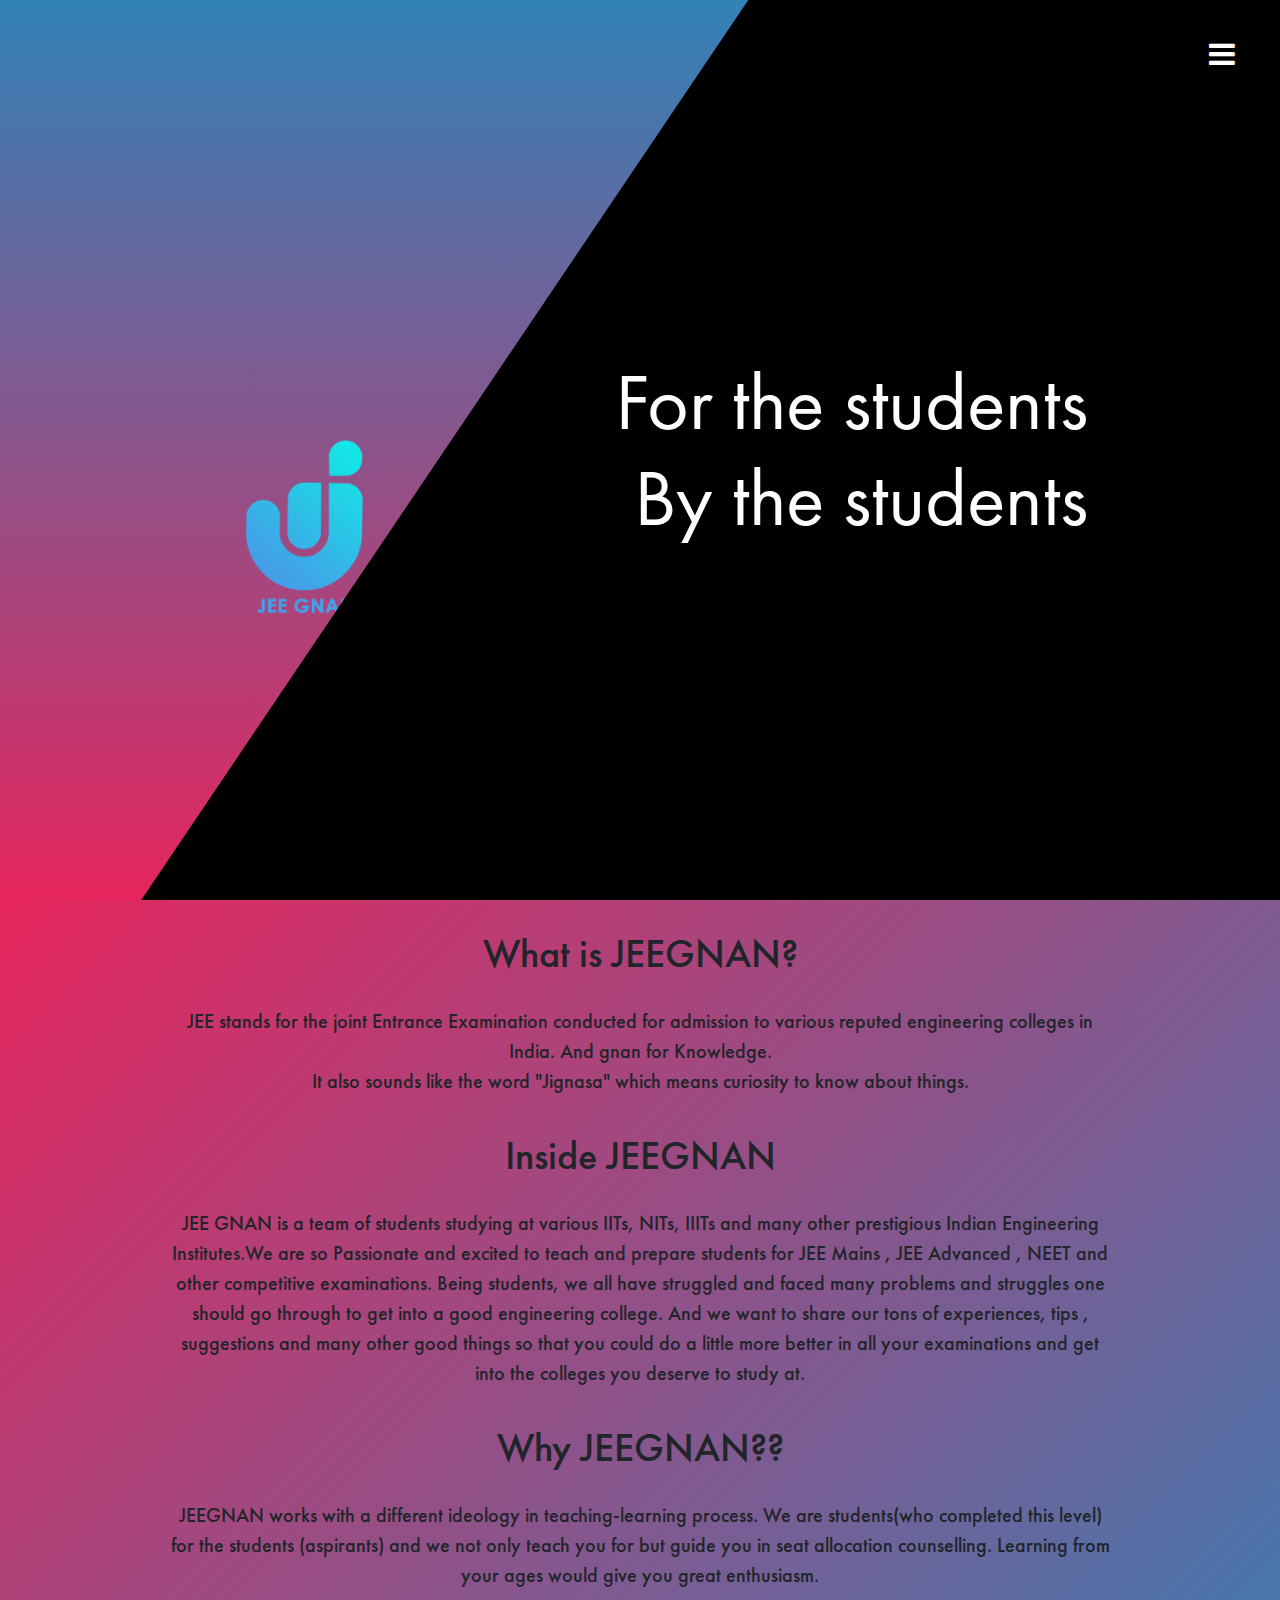
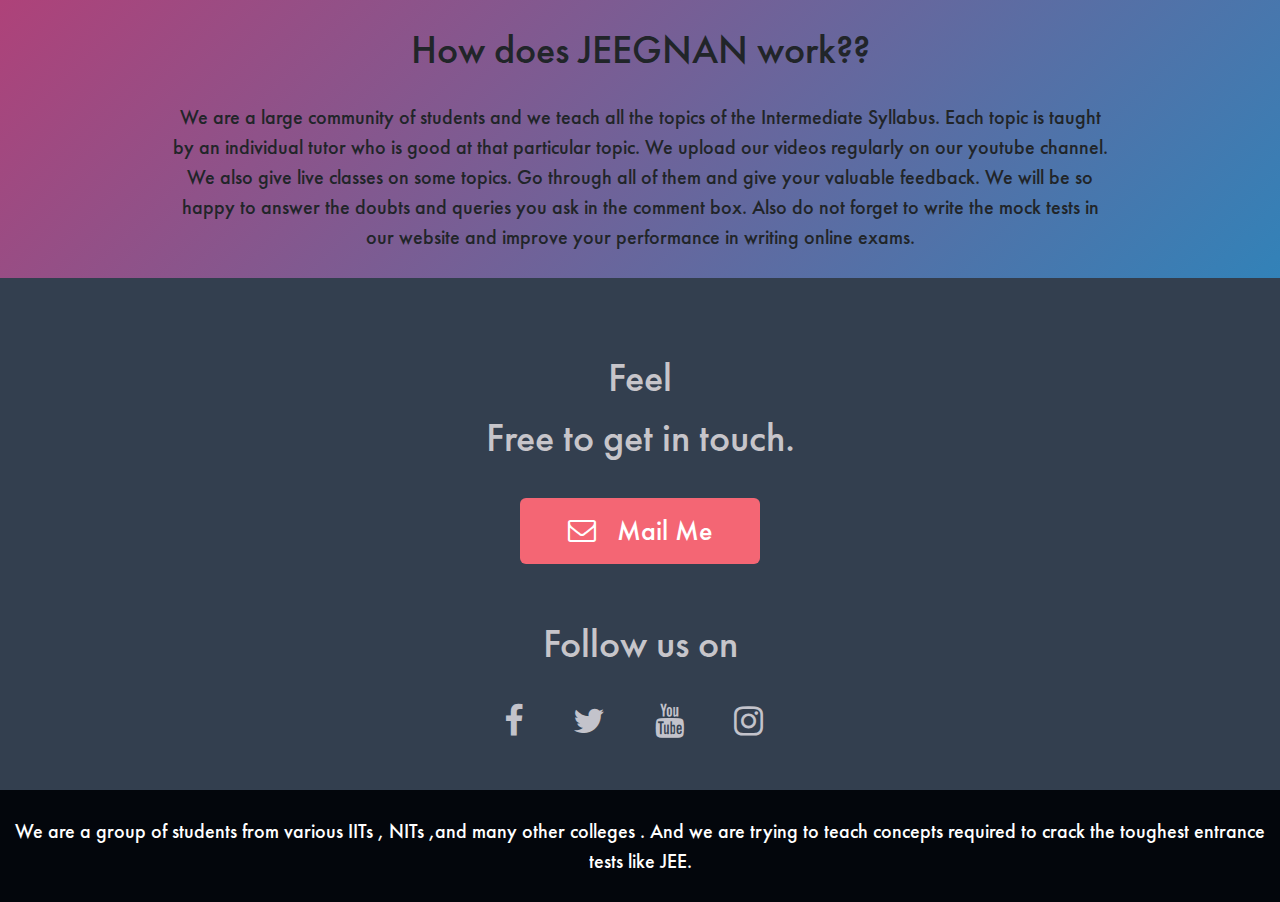
<file: about us.html>
<!DOCTYPE html>
<html>
  <head>
    <title>jee gnan - about us</title>
    <link rel="icon" href="./images/PNG.png" />

    <meta charset="utf-8" />
    <meta
      name="viewport"
      content="width=device-width, initial-scale=1"
      shrink-to-fit="no"
    />
    <meta http-equiv="X-UA-Compatible" content="IE=edge" />

    <!-- p.v.t. -->

    <link
      rel="stylesheet"
      type="text/css"
      href="https://maxcdn.bootstrapcdn.com/font-awesome/4.7.0/css/font-awesome.min.css"
    />
    <link rel="stylesheet" type="text/css" href="css/style.css" />
    <link
      rel="stylesheet"
      type="text/css"
      href="css/custom-responsive-style.css"
    />
    <script type="text/javascript" src="scripts/jquery-3.2.1.min.js"></script>
    <script type="text/javascript" src="scripts/plugin-active.js"></script>
  </head>
  <body>
    <header>
      <div class="mobile-logo">
        <div>
          <a href="index.html"><img src="./images/logo with name (2).png" /></a>
        </div>
      </div>
      <a class="menu-toggle rounded" href="#">
        <i class="fa fa-bars"></i>
      </a>
      <nav id="sidebar-wrapper">
        <ul class="sidebar-nav">
          <li class="sidebar-nav-item">
            <a class="smooth-scroll" href="./index.html"></a>
          </li>
          <li class="sidebar-nav-item">
            <a class="smooth-scroll" href="index.html"></a>
          </li>
          <li class="sidebar-nav-item">
            <a href="#">SignUp/LogIn</a>
          </li>
          <li class="sidebar-nav-item">
            <a href="./index.html">Video</a>
          </li>

          <li class="sidebar-nav-item">
            <a href="index.html">Our Aim</a>
          </li>
          <li class="sidebar-nav-item">
            <a href="index.html">Quiz</a>
          </li>
          <li class="sidebar-nav-item">
            <a href="#">Results</a>
          </li>

          <li class="sidebar-nav-item">
            <a class="smooth-scroll" href="#Contact">Contact Us</a>
          </li>
          <li class="sidebar-nav-item">
            <a href="#">About Us</a>
          </li>
        </ul>
      </nav>
    </header>
    <section id="Banner">
      <div class="logo">
        <img src="images/PNG.png" height="200px" width="200px" />
      </div>
      <div class="blacksection">
        <h1>For the students<br />By the students<br /></h1>
      </div>
    </section>

    <!--Set class BeforeScoll to your target div-->
    <section
      style="
        background: -webkit-linear-gradient(
          135deg,
          #3282b8 0%,
          #e6255d 100%,
          #7db9e8 100%
        );
      "
    >
      <div id="divToShowHide" class="BeforeScroll"></div>

      <div class="toptexts2 BeforeScroll" id="toptexts2">
        <div><h1>What is JEEGNAN?</h1></div>
      </div>
      <div class="toptexts2 BeforeScroll" id="toptexts2">
        <div>
          <p style="font-size: 20px; text-align: center;">
            JEE stands for the joint Entrance Examination conducted for
            admission to various reputed engineering colleges in India. And gnan
            for Knowledge. <br />
            It also sounds like the word "Jignasa" which means curiosity to know
            about things.
          </p>
        </div>
      </div>

      <div class="toptexts2 BeforeScroll" id="toptexts2">
        <div><h1>Inside JEEGNAN</h1></div>
      </div>
      <div class="toptexts2 BeforeScroll" id="toptexts2">
        <div>
          <p style="font-size: 20px; text-align: center;">
            JEE GNAN is a team of students studying at various IITs, NITs, IIITs
            and many other prestigious Indian Engineering Institutes.We are so
            Passionate and excited to teach and prepare students for JEE Mains ,
            JEE Advanced , NEET and other competitive examinations. Being
            students, we all have struggled and faced many problems and
            struggles one should go through to get into a good engineering
            college. And we want to share our tons of experiences, tips ,
            suggestions and many other good things so that you could do a little
            more better in all your examinations and get into the colleges you
            deserve to study at.
          </p>
        </div>
      </div>
      <div class="toptexts2 BeforeScroll" id="toptexts2">
        <div><h1>Why JEEGNAN??</h1></div>
      </div>
      <div class="toptexts2 BeforeScroll" id="toptexts2">
        <div>
          <p style="font-size: 20px; text-align: center;">
            JEEGNAN works with a different ideology in teaching-learning
            process. We are students(who completed this level) for the students
            (aspirants) and we not only teach you for but guide you in seat
            allocation counselling. Learning from your ages would give you great
            enthusiasm.
          </p>
        </div>
      </div>

      <div class="toptexts2 BeforeScroll" id="toptexts2">
        <div><h1>How does JEEGNAN work??</h1></div>
      </div>
      <div class="toptexts2 BeforeScroll" id="toptexts2">
        <div>
          <p style="font-size: 20px; text-align: center;">
            We are a large community of students and we teach all the topics of
            the Intermediate Syllabus. Each topic is taught by an individual
            tutor who is good at that particular topic. We upload our videos
            regularly on our youtube channel. We also give live classes on some
            topics. Go through all of them and give your valuable feedback. We
            will be so happy to answer the doubts and queries you ask in the
            comment box. Also do not forget to write the mock tests in our
            website and improve your performance in writing online exams.
          </p>
        </div>
      </div>
    </section>

    <footer id="Contact">
      <div class="container">
        <p>Feel <br />Free to get in touch.</p>
        <a
          href="mailto: jeegnangroup@gmail.com"
          target="_blank"
          class="email-btn"
          ><span
            ><i class="fa fa-envelope-o" aria-hidden="true"></i> Mail Me</span
          ></a
        >
        <ul class="social-icons">
          <p>Follow us on</p>

          <li>
            <a href="https://www.facebook.com/jee.gnan.1" target="_blank"
              ><i class="fa fa-facebook" aria-hidden="true"></i
            ></a>
          </li>
          <li>
            <a href="https://twitter.com/JEEGNAN" target="_blank"
              ><i class="fa fa-twitter" aria-hidden="true"></i
            ></a>
          </li>
          <li>
            <a
              href="https://www.youtube.com/channel/UCYbLOPQStZotDJ3NRKyCJ8w"
              target="_blank"
              ><i class="fa fa-youtube" aria-hidden="true"></i
            ></a>
          </li>
          <li>
            <a href="https://www.instagram.com/jee_gnan/" target="_blank"
              ><i class="fa fa-instagram" aria-hidden="true"></i
            ></a>
          </li>
        </ul>
      </div>
    </footer>
    <div class="copyright">
      <p>
        We are a group of students from various IITs , NITs ,and many other
        colleges . And we are trying to teach concepts required to crack the
        toughest entrance tests like JEE.
      </p>
    </div>
  </body>
</html>
</file>
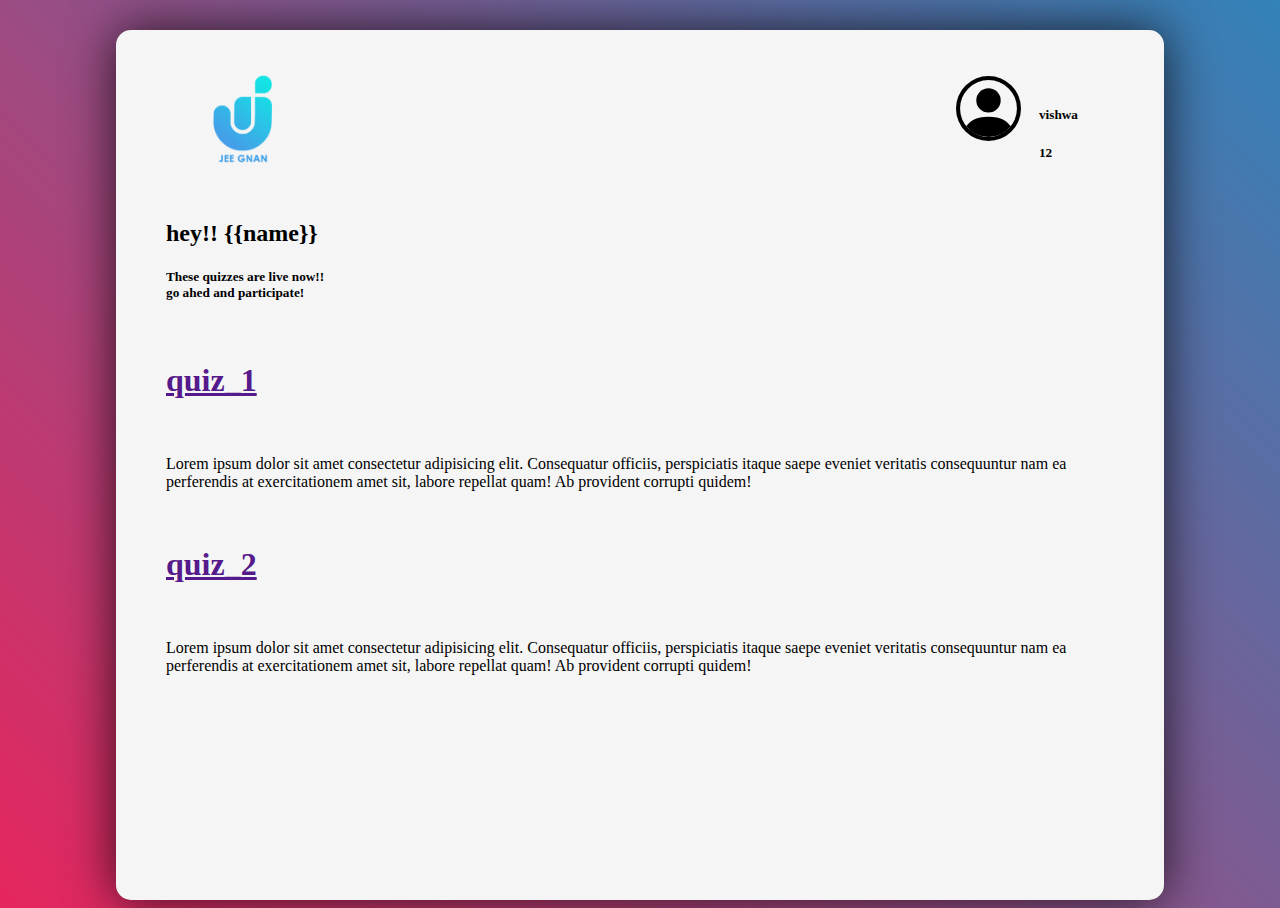
<file: after_login.html>
<html lang="en">
  <head>
    <link
      rel="stylesheet"
      href="https://stackpath.bootstrapcdn.com/bootstrap/4.5.0/css/bootstrap.min.css"
      integrity="sha384-9aIt2nRpC12Uk9gS9baDl411NQApFmC26EwAOH8WgZl5MYYxFfc+NcPb1dKGj7Sk"
      crossorigin="anonymous"
    />
    <meta charset="UTF-8" />
    <meta name="viewport" content="width=device-width, initial-scale=1.0" />
    <title>Log_In</title>
    <link rel="icon" type="image/png" href="PNG.png" />
    <style>
      body {
        background: #3282b8; /* Old browsers */
        background: -moz-linear-gradient(
          top,
          #3282b8 0%,
          #e6255d 100%,
          #7db9e8 100%
        ); /* FF3.6-15 */
        background: -webkit-linear-gradient(
          top,
          #3282b8 0%,
          #e6255d 100%,
          #7db9e8 100%
        ); /* Chrome10-25,Safari5.1-6 */
        background: linear-gradient(
          -135deg,
          #3282b8 0%,
          #e6255d 100%,
          #7db9e8 100%
        );
      }
      @media (min-width: 1000px) {
        #user_page {
          width: 75%;
          margin: auto;

          background-color: whitesmoke;
          height: 90vh;
          border-radius: 15px;
          padding: 50px;
          padding-top: 10px;
          margin-top: 30px;
          box-shadow: 0px 0px 50px 0px rgba(0, 0, 0, 0.75);
        }
        #head {
          display: flex;
          justify-content: space-between;
          margin: 3vh;
        }
        #user_info {
          padding: 1vh;
          display: flex;
          flex-direction: row;
          justify-content: space-around;
        }
        #info {
            padding-top: 1vh; padding-left: 2vh;
        }
        #links {
            display: flex;
            flex-direction: column;

          }
          #links a {
            padding: 1vh;
      }
    }
      @media (max-width: 999px) {
        #user_page {
          width: 90%;
          margin: auto;

          background-color: whitesmoke;
          height: auto;
          border-radius: 15px;
          padding: 20px;
          padding-top: 10px;
          
          margin-top: 30px;
          margin-bottom: 30px;
          box-shadow: 0px 0px 50px 0px rgba(0, 0, 0, 0.75);
        }
        #head {
          display: flex;
          justify-content: space-between;
        }
        #head img {
          width: 10vh;
        }
        #user_info h5 {
          font-size: 15px;
        }
        #user_info {
          padding: 1vh;
          display: flex;
          flex-direction: row;
        }
        #main {
          padding-top: 3vh;
          padding-left: 2.5vh;
          display: flex;
          flex-direction: column;
        }
        #quiz {
          padding-top: 3vh;
        }
        #links {
          display: flex;
          flex-direction: column;
          text-align: center;
        }
        #links a {
          padding: 1vh;
        }
        #info {
            padding-top: 1.5vh; padding-left: 1vh;
        }
      }
    </style>
  </head>
  <body>
    <div id="user_page">
      <div id="head">
        <div>
          <img src="PNG.png" alt="logo" width="100px" />
        </div>
        <div id="user_info">
          <div id="icon">
            <svg
              width="65px"
              height="65px"
              viewBox="0 0 16 16"
              class="bi bi-person-circle"
              fill="currentColor"
              xmlns="http://www.w3.org/2000/svg"
            >
              <path
                d="M13.468 12.37C12.758 11.226 11.195 10 8 10s-4.757 1.225-5.468 2.37A6.987 6.987 0 0 0 8 15a6.987 6.987 0 0 0 5.468-2.63z"
              />
              <path fill-rule="evenodd" d="M8 9a3 3 0 1 0 0-6 3 3 0 0 0 0 6z" />
              <path
                fill-rule="evenodd"
                d="M8 1a7 7 0 1 0 0 14A7 7 0 0 0 8 1zM0 8a8 8 0 1 1 16 0A8 8 0 0 1 0 8z"
              />
            </svg>
          </div>
          <div id="info">
            <h5>vishwa</h5>
            <h5>12</h5>
          </div>
        </div>
      </div>
      <div id="main">
        <div id="greeting"><h2>hey!! {{name}}</h2></div>
        <div id="quiz">
          <h5>These quizzes are live now!!<br> go ahed and participate!</h5>
          <div id="links">
              <div><a href=""><h1>quiz_1</h1></a>
            <p>Lorem ipsum dolor sit amet consectetur adipisicing elit. Consequatur officiis, perspiciatis itaque saepe eveniet veritatis consequuntur nam ea perferendis at exercitationem amet sit, labore repellat quam! Ab provident corrupti quidem!</p></div>
            
            <div id="links">
                <div><a href=""><h1>quiz_2</h1></a>
              <p>Lorem ipsum dolor sit amet consectetur adipisicing elit. Consequatur officiis, perspiciatis itaque saepe eveniet veritatis consequuntur nam ea perferendis at exercitationem amet sit, labore repellat quam! Ab provident corrupti quidem!</p></div>
                        </div>
        </div>
      </div>
    </div>
  </body>
</html>
</file>
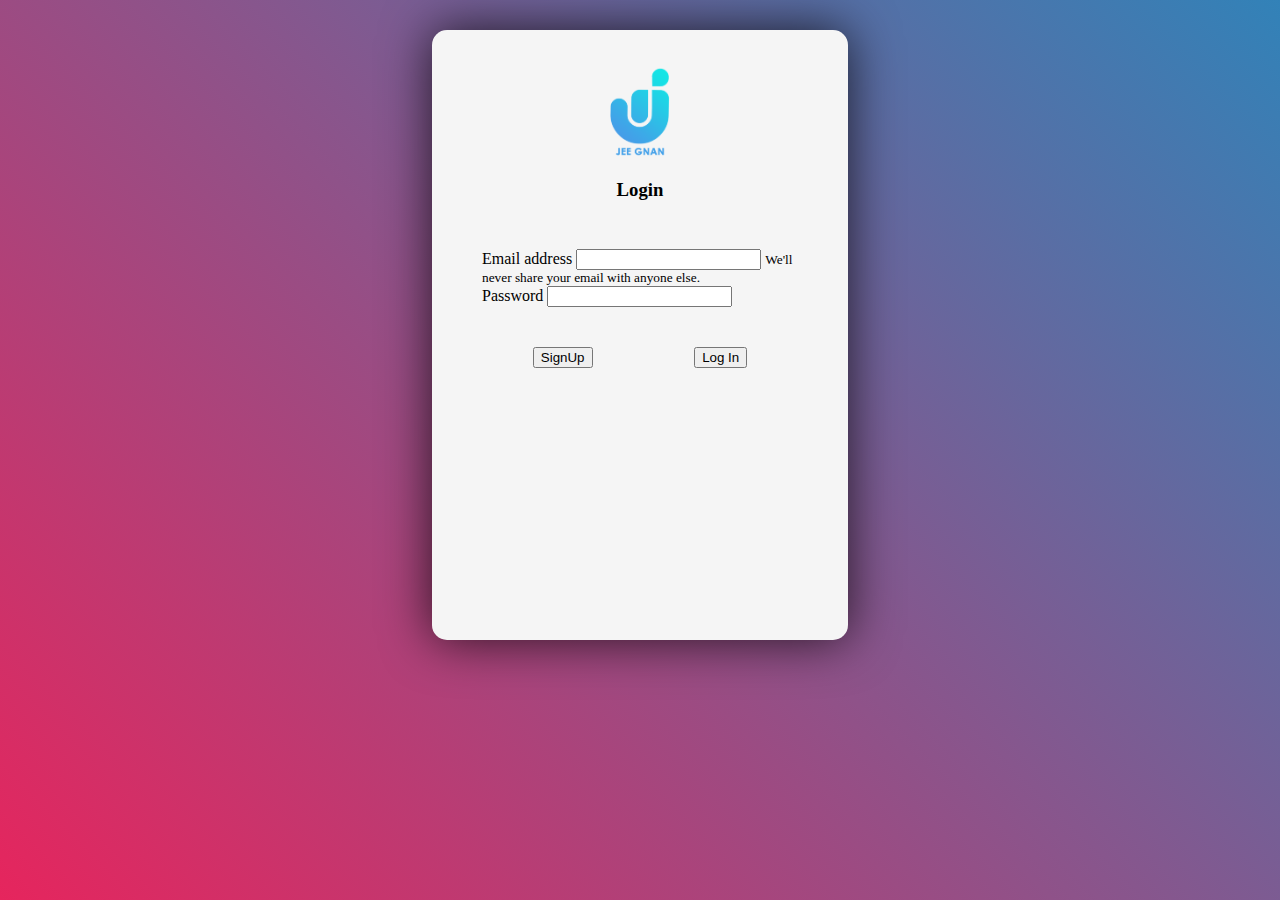
<file: log_in.html>
<html lang="en">
  <head>
    <link
      rel="stylesheet"
      href="https://stackpath.bootstrapcdn.com/bootstrap/4.5.0/css/bootstrap.min.css"
      integrity="sha384-9aIt2nRpC12Uk9gS9baDl411NQApFmC26EwAOH8WgZl5MYYxFfc+NcPb1dKGj7Sk"
      crossorigin="anonymous"
    />
    <meta charset="UTF-8" />
    <meta name="viewport" content="width=device-width, initial-scale=1.0" />
    <title>Log_In</title>
    <link rel="icon" type="image/png" href="PNG.png" />
    <style>
      @media (min-width: 1000px) {
        #login {
          width: 25%;
          margin: auto;

          background-color: whitesmoke;
          height: 550px;
          border-radius: 15px;
          padding: 50px;
          padding-top: 10px;
          margin-top: 30px;
          box-shadow: 0px 0px 50px 0px rgba(0, 0, 0, 0.75);
        }
        #logindiv {
          text-align: center;
          padding: 20px;
          margin-bottom: 10px;
        }
        body {
          background: #3282b8; /* Old browsers */
          background: -moz-linear-gradient(
            top,
            #3282b8 0%,
            #e6255d 100%,
            #7db9e8 100%
          ); /* FF3.6-15 */
          background: -webkit-linear-gradient(
            top,
            #3282b8 0%,
            #e6255d 100%,
            #7db9e8 100%
          ); /* Chrome10-25,Safari5.1-6 */
          background: linear-gradient(
            -135deg,
            #3282b8 0%,
            #e6255d 100%,
            #7db9e8 100%
          ); /* W3C, IE10+, FF16+, Chrome26+, Opera12+, Safari7+ */
        }

        .inputs {
          padding: 5px;
          margin: 50px;
        }
        #button {
          display: flex;
          justify-content: space-around;
          padding: 20px;
          padding-left: 0px;
          padding-right: 0px;
        }
        #error {
          width: 25%;
          margin: auto;
          margin-top: 10px;
          box-shadow: 0px 0px 50px 0px rgba(0, 0, 0, 0.75);
          background-color: whitesmoke;
          border-radius: 5px;
          text-align: center;
          padding: 5px;
        }
      }

      @media (max-width: 999px) {
        #login {
          width: 75%;
          margin: auto;

          background-color: whitesmoke;
          height: 550px;
          border-radius: 15px;
          padding: 50px;
          padding-top: 10px;
          margin-top: 30px;
          box-shadow: 0px 0px 50px 0px rgba(0, 0, 0, 0.75);
        }
        #logindiv {
          text-align: center;
          padding: 20px;
          margin-bottom: 10px;
        }
        body {
          background: #3282b8; /* Old browsers */
          background: -moz-linear-gradient(
            top,
            #3282b8 0%,
            #e6255d 100%,
            #7db9e8 100%
          ); /* FF3.6-15 */
          background: -webkit-linear-gradient(
            top,
            #3282b8 0%,
            #e6255d 100%,
            #7db9e8 100%
          ); /* Chrome10-25,Safari5.1-6 */
          background: linear-gradient(
            -135deg,
            #3282b8 0%,
            #e6255d 100%,
            #7db9e8 100%
          ); /* W3C, IE10+, FF16+, Chrome26+, Opera12+, Safari7+ */
        }

        .inputs {
          padding: 5px;
          margin: 50px;
        }
        #button {
          display: flex;
          justify-content: space-around;
          padding: 20px;
          padding-left: 0px;
          padding-right: 0px;
        }
        #error {
          width: 75%;
          margin: auto;
          margin-top: 10px;
          box-shadow: 0px 0px 50px 0px rgba(0, 0, 0, 0.75);
          background-color: whitesmoke;
          border-radius: 5px;
          text-align: center;
          padding: 5px;
        }
      }
    </style>
  </head>
  <body>
    <div id="login">
      <div id="logindiv">
        <a href="./..">  <img src="PNG.png" alt="logo" width="100px" /></a>
        <h3 style="text-align: center;">Login</h3>
      </div>

      <form>
        <div class="form-group">
          <label class="tags">Email address</label>
          <input
            type="email"
            class="form-control"
            id="InputEmail"
            aria-describedby="emailHelp"
          />
          <small class="tags" id="emailHelp" class="form-text text-muted"
            >We'll never share your email with anyone else.</small
          >
        </div>
        <div class="form-group">
          <label
            class="tags"
            style="text-align: left;"
            for="exampleInputPassword1"
            >Password</label
          >
          <input type="password" class="form-control" id="InputPassword1" />
        </div>
        <div id="button">
          <button style="margin-top: 20px;" href="#" class="btn btn-primary">
            SignUp
          </button>
          <button
            style="margin-top: 20px;"
            type="submit"
            class="btn btn-primary"
          >
            Log In
          </button>
        </div>
      </form>
    </div>
  </body>
</html>
</file>
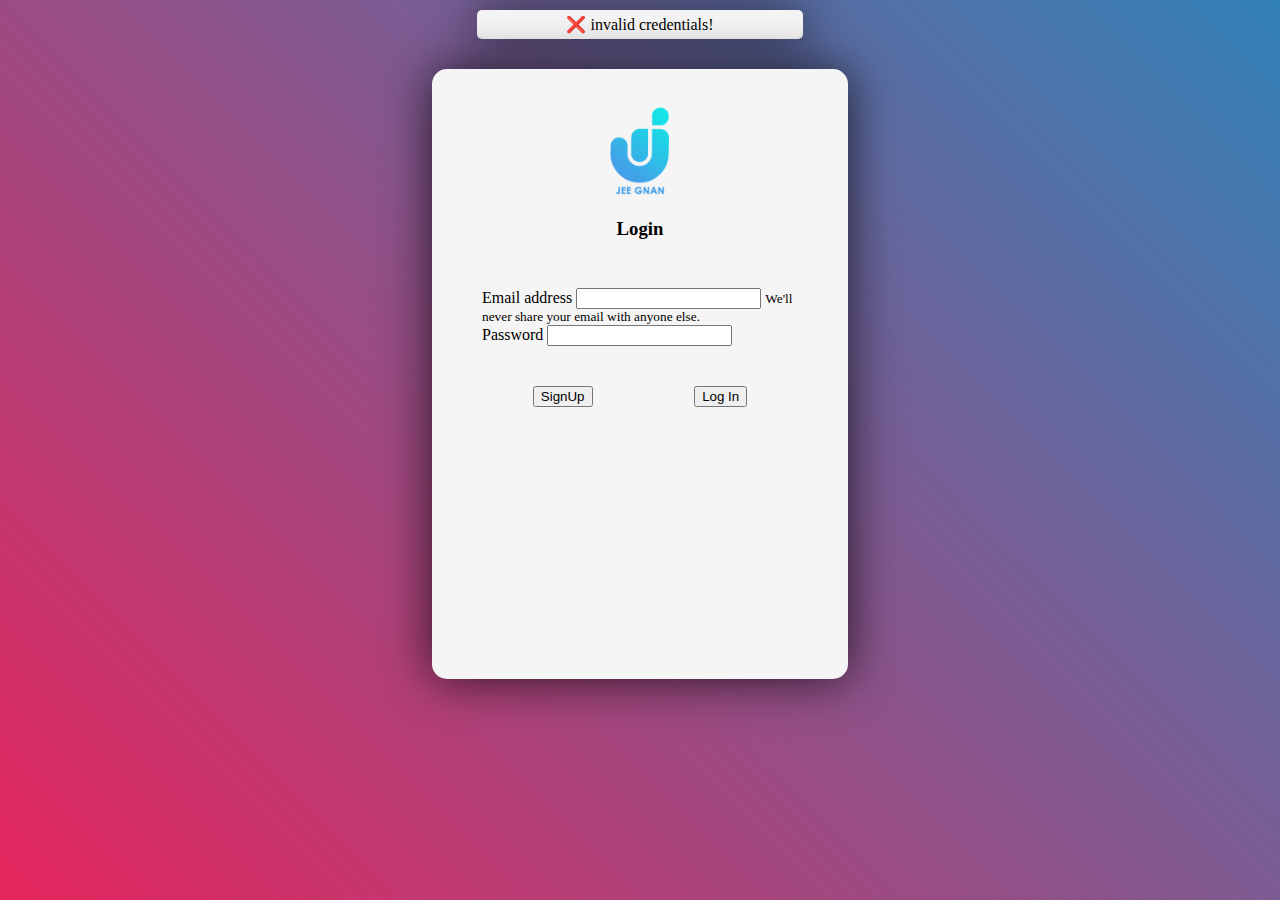
<file: log_in_error.html>
<html lang="en">
<head>
    <link rel="stylesheet" href="https://stackpath.bootstrapcdn.com/bootstrap/4.5.0/css/bootstrap.min.css" integrity="sha384-9aIt2nRpC12Uk9gS9baDl411NQApFmC26EwAOH8WgZl5MYYxFfc+NcPb1dKGj7Sk" crossorigin="anonymous">
    <meta charset="UTF-8">
    <meta name="viewport" content="width=device-width, initial-scale=1.0">
    <title>Log_In</title>
    <link rel="icon" type="image/png" href="PNG.png"/>
    <style>
      @media (min-width:1000px){
    #login {
        width: 25%;
        margin: auto;
        
        
        background-color:whitesmoke;
        height: 550px;
        border-radius: 15px;
        padding: 50px;
        padding-top: 10px;
        margin-top: 30px;
        box-shadow: 0px 0px 50px 0px rgba(0,0,0,0.75);
    
    }
    #logindiv{
        text-align: center;
        padding: 20px;
        margin-bottom: 10px;
    }
    body {
    
        background: #3282b8; /* Old browsers */
        background: -moz-linear-gradient(top, #3282b8 0%, #e6255d 100%, #7db9e8 100%); /* FF3.6-15 */
        background: -webkit-linear-gradient(top, #3282b8 0%,#e6255d 100%,#7db9e8 100%); /* Chrome10-25,Safari5.1-6 */
        background: linear-gradient(-135deg, #3282b8 0%,#e6255d 100%,#7db9e8 100%); /* W3C, IE10+, FF16+, Chrome26+, Opera12+, Safari7+ */
        
      }
    
    .inputs {
        padding: 5px;
        margin: 50px;
    }
    #button {
        display: flex;
        justify-content: space-around;
        padding: 20px;
        padding-left: 0px;
        padding-right: 0px;
    }
    #error {
      
      width: 25%;margin: auto; margin-top: 10px; box-shadow: 0px 0px 50px 0px rgba(0,0,0,0.75);
    ; background-color: whitesmoke; border-radius: 5px; text-align: center;padding: 5px;
      }
    
}

@media(max-width:999px){

    #login {
        width: 75%;
        margin: auto;
        
        background-color:whitesmoke;
        height: 550px;
        border-radius: 15px;
        padding: 50px;
        padding-top: 10px;
        margin-top: 30px;
        box-shadow: 0px 0px 50px 0px rgba(0,0,0,0.75);
    
    }
    #logindiv{
        text-align: center;
        padding: 20px;
        margin-bottom: 10px;
    }
    body {
    
        background: #3282b8; /* Old browsers */
        background: -moz-linear-gradient(top, #3282b8 0%, #e6255d 100%, #7db9e8 100%); /* FF3.6-15 */
        background: -webkit-linear-gradient(top, #3282b8 0%,#e6255d 100%,#7db9e8 100%); /* Chrome10-25,Safari5.1-6 */
        background: linear-gradient(-135deg, #3282b8 0%,#e6255d 100%,#7db9e8 100%); /* W3C, IE10+, FF16+, Chrome26+, Opera12+, Safari7+ */
        
      }
    
    .inputs {
        padding: 5px;
        margin: 50px;
    }
    #button {
        display: flex;
        justify-content: space-around;
        padding: 20px;
        padding-left: 0px;
        padding-right: 0px;
    }
    #error {
      
      width: 75%;margin: auto; margin-top: 10px; box-shadow: 0px 0px 50px 0px rgba(0,0,0,0.75);
    ; background-color: whitesmoke; border-radius: 5px; text-align: center;padding: 5px;
      }



}
    </style>

</head>
<body>
    <div id="error">
      ❌ invalid credentials!
      </div>
       
    <div id="login">
        <div id="logindiv"> <img   src="PNG.png" alt="logo" width="100px">
            <h3 style="text-align: center;">Login</h3>
        </div>
      
       <form>
        <div class="form-group">
          <label class="tags">Email address</label>
          <input type="email" class="form-control" id="InputEmail" aria-describedby="emailHelp">
          <small class="tags" id="emailHelp" class="form-text text-muted">We'll never share your email with anyone else.</small>
        </div>
        <div class="form-group">
          <label class="tags" style="text-align: left;" for="exampleInputPassword1">Password</label>
          <input type="password" class="form-control" id="InputPassword1">
        </div>
       <div id="button">       
         <button style="margin-top:20px ;" type="submit" class="btn btn-primary">SignUp</button>
        <button style="margin-top:20px ;" type="submit" class="btn btn-primary">Log In</button>
       </div>
      </form>
    </div>
</body>
</html>
</file>
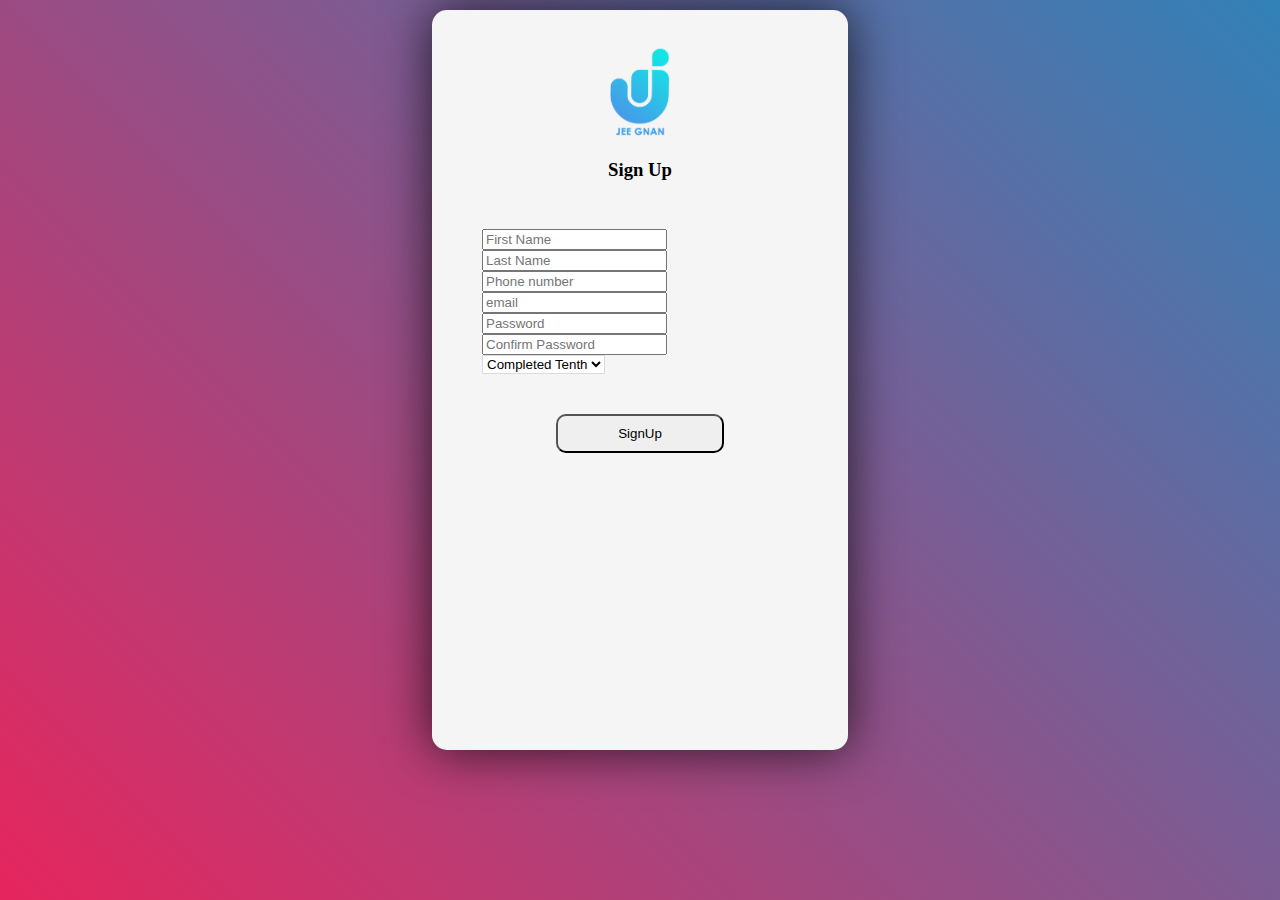
<file: signup.html>
<html lang="en">
  <head>
    <link
      rel="stylesheet"
      href="https://stackpath.bootstrapcdn.com/bootstrap/4.5.0/css/bootstrap.min.css"
      integrity="sha384-9aIt2nRpC12Uk9gS9baDl411NQApFmC26EwAOH8WgZl5MYYxFfc+NcPb1dKGj7Sk"
      crossorigin="anonymous"
    />
    <meta charset="UTF-8" />
    <meta name="viewport" content="width=device-width, initial-scale=1.0" />
    <title>SignUp</title>
    <link rel="icon" type="image/png" href="PNG.png" />
    <style>
      @media (min-width: 1000px) {
        #login {
          width: 25%;
          margin: auto;

          background-color: whitesmoke;
          height: 680px;
          border-radius: 15px;
          padding: 50px;
          padding-top: 10px;
          margin-top: 10px;
          box-shadow: 0px 0px 50px 0px rgba(0, 0, 0, 0.75);
        }
        #logindiv {
          text-align: center;
          padding: 20px;
          margin-bottom: 10px;
        }
        body {
          background: #3282b8; /* Old browsers */
          background: -moz-linear-gradient(
            top,
            #3282b8 0%,
            #e6255d 100%,
            #7db9e8 100%
          ); /* FF3.6-15 */
          background: -webkit-linear-gradient(
            top,
            #3282b8 0%,
            #e6255d 100%,
            #7db9e8 100%
          ); /* Chrome10-25,Safari5.1-6 */
          background: linear-gradient(
            -135deg,
            #3282b8 0%,
            #e6255d 100%,
            #7db9e8 100%
          ); /* W3C, IE10+, FF16+, Chrome26+, Opera12+, Safari7+ */
        }

        .inputs {
          padding: 5px;
          margin: 50px;
        }
        #button {
          display: flex;
          justify-content: space-around;
          padding: 20px;
          padding-left: 0px;
          padding-right: 0px;
        }
        #error {
          width: 25%;
          margin: auto;
          margin-top: 10px;
          box-shadow: 0px 0px 50px 0px rgba(0, 0, 0, 0.75);
          background-color: whitesmoke;
          border-radius: 5px;
          text-align: center;
          padding: 5px;
        }
      }

      @media (max-width: 999px) {
        #login {
          width: 75%;
          margin: auto;

          background-color: whitesmoke;
          height: 680px;
          border-radius: 15px;
          padding: 50px;
          padding-top: 10px;
          margin-top: 10px;
          box-shadow: 0px 0px 50px 0px rgba(0, 0, 0, 0.75);
        }
        #logindiv {
          text-align: center;
          padding: 20px;
          margin-bottom: 10px;
        }
        body {
          background: #3282b8; /* Old browsers */
          background: -moz-linear-gradient(
            top,
            #3282b8 0%,
            #e6255d 100%,
            #7db9e8 100%
          ); /* FF3.6-15 */
          background: -webkit-linear-gradient(
            top,
            #3282b8 0%,
            #e6255d 100%,
            #7db9e8 100%
          ); /* Chrome10-25,Safari5.1-6 */
          background: linear-gradient(
            -135deg,
            #3282b8 0%,
            #e6255d 100%,
            #7db9e8 100%
          ); /* W3C, IE10+, FF16+, Chrome26+, Opera12+, Safari7+ */
        }

        .inputs {
          padding: 5px;
          margin: 50px;
        }
        #button {
          display: flex;
          justify-content: space-around;
          padding: 20px;
          padding-left: 0px;
          padding-right: 0px;
        }
        #error {
          width: 60%;
          margin: auto;
          margin-top: 10px;
          box-shadow: 0px 0px 50px 0px rgba(0, 0, 0, 0.75);
          background-color: whitesmoke;
          border-radius: 5px;
          text-align: center;
          padding: 5px;
        }
      }
    </style>
  </head>
  <body>
    <div id="login">
      <div id="logindiv">
        <img src="PNG.png" alt="logo" width="100px" />
        <h3 style="text-align: center;">Sign Up</h3>
      </div>

      <form>
        <div class="form-group">
          <input
            type="text"
            class="form-control"
            placeholder="First Name"
            id="firstname"
          />
        </div>
        <div class="form-group">
          <input
            type="text"
            class="form-control"
            placeholder="Last Name"
            id="LastName"
          />
        </div>
        <div class="form-group">
          <span
            ><i class="fa fa-phone" id="i6"></i>
            <input
              type="text"
              class="form-control"
              placeholder="Phone number"
              title="must contain 10 digits"
              required
              pattern="[0-9]{10}"
          /></span>
        </div>
        <div class="form-group">
          <input
            type="email"
            class="form-control"
            id="exampleInputEmail1"
            placeholder="email"
            aria-describedby="emailHelp"
          />
        </div>
        <div class="form-group">
          <input
            type="password"
            class="form-control"
            placeholder="Password"
            id="Password"
          />
        </div>
        <div class="form-group">
          <input
            type="password"
            class="form-control"
            placeholder="Confirm Password"
            id="Password"
          />
        </div>
        <div class="dropdown">
          <select
            id="inp6"
            name="Class"
            class="btn dropdown-toggle"
            style="background-color: white; border: 1px solid #dbdbdb;"
          >
            <option value="tenth">Completed Tenth</option>
            <option value="+1">Completed 11th</option>
            <option value="+2">Completed 12th</option>
            <option value="others">Others</option>
          </select>
        </div>
        <div id="button">
          <button
            style="
              margin-top: 20px;
              padding: 10px 60px 10px 60px;
              border-radius: 10px;
            "
            type="submit"
            class="btn btn-primary"
          >
            SignUp
          </button>
        </div>
      </form>
    </div>
  </body>
</html>
</file>
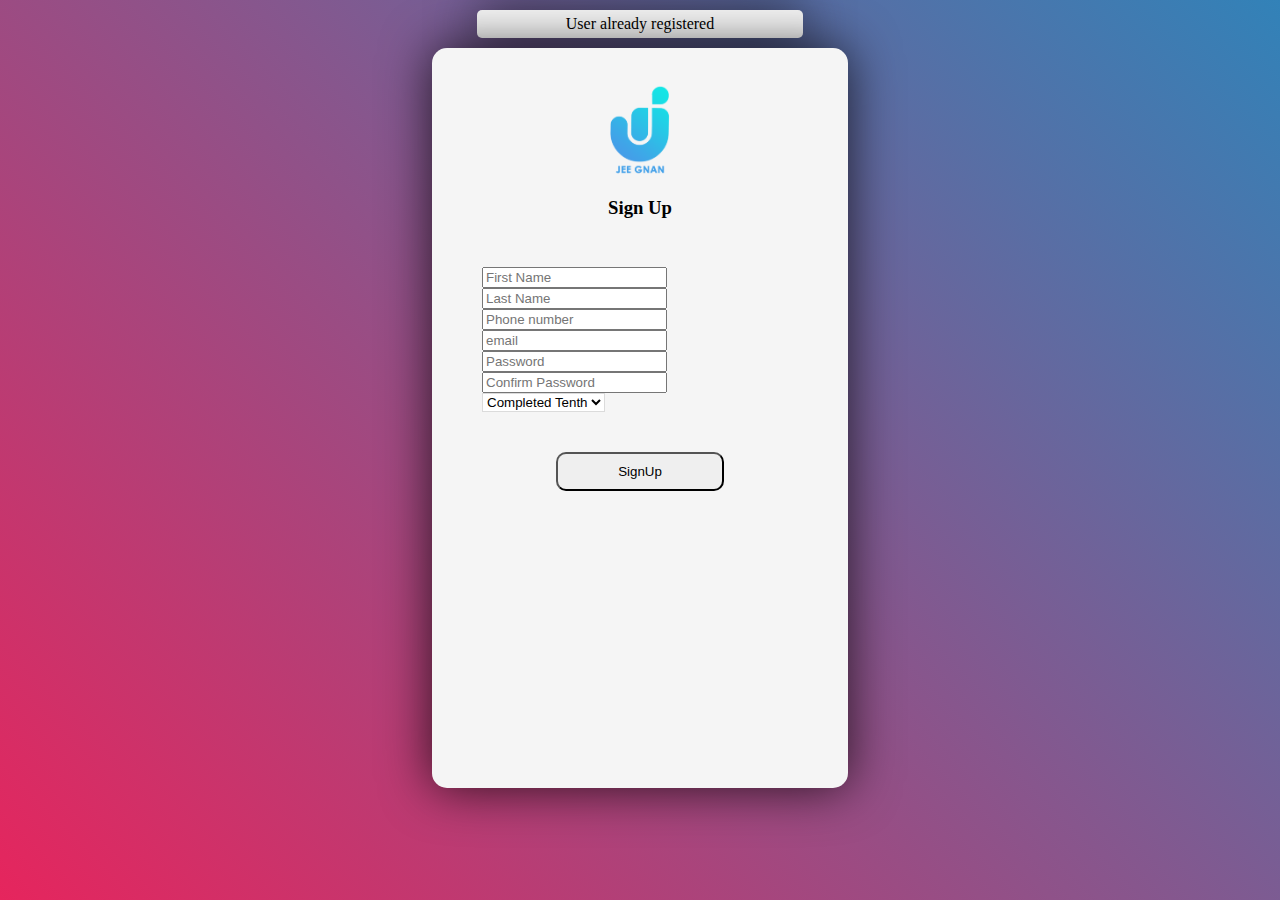
<file: signup_error.html>
<html lang="en">
<head>
    <link rel="stylesheet" href="https://stackpath.bootstrapcdn.com/bootstrap/4.5.0/css/bootstrap.min.css" integrity="sha384-9aIt2nRpC12Uk9gS9baDl411NQApFmC26EwAOH8WgZl5MYYxFfc+NcPb1dKGj7Sk" crossorigin="anonymous">
    <meta charset="UTF-8">
    <meta name="viewport" content="width=device-width, initial-scale=1.0">
    <title>SignUp</title>
    <link rel="icon" type="image/png" href="PNG.png"/>
    <style>
      @media (min-width:1000px){
    #login {
        width: 25%;
        margin: auto;
        
        
        background-color:whitesmoke;
        height: 680px;
        border-radius: 15px;
        padding: 50px;
        padding-top: 10px;
        margin-top: 10px;
        box-shadow: 0px 0px 50px 0px rgba(0,0,0,0.75);
    
    }
    #logindiv{
        text-align: center;
        padding: 20px;
        margin-bottom: 10px;
    }
    body {
    
        background: #3282b8; /* Old browsers */
        background: -moz-linear-gradient(top, #3282b8 0%, #e6255d 100%, #7db9e8 100%); /* FF3.6-15 */
        background: -webkit-linear-gradient(top, #3282b8 0%,#e6255d 100%,#7db9e8 100%); /* Chrome10-25,Safari5.1-6 */
        background: linear-gradient(-135deg, #3282b8 0%,#e6255d 100%,#7db9e8 100%); /* W3C, IE10+, FF16+, Chrome26+, Opera12+, Safari7+ */
        
      }
    
    .inputs {
        padding: 5px;
        margin: 50px;
    }
    #button {
        display: flex;
        justify-content: space-around;
        padding: 20px;
        padding-left: 0px;
        padding-right: 0px;
    }
    #error {
      
    width: 25%;margin: auto; margin-top: 10px; box-shadow: 0px 0px 50px 0px rgba(0,0,0,0.75);
  ; background-color: whitesmoke; border-radius: 5px; text-align: center;padding: 5px;
    }
    
}

@media(max-width:999px){

    #login {
        width: 75%;
        margin: auto;
        
        background-color:whitesmoke;
        height: 680px;
        border-radius: 15px;
        padding: 50px;
        padding-top: 10px;
        margin-top: 10px;
        box-shadow: 0px 0px 50px 0px rgba(0,0,0,0.75);
    
    }
    #logindiv{
        text-align: center;
        padding: 20px;
        margin-bottom: 10px;
    }
    body {
    
        background: #3282b8; /* Old browsers */
        background: -moz-linear-gradient(top, #3282b8 0%, #e6255d 100%, #7db9e8 100%); /* FF3.6-15 */
        background: -webkit-linear-gradient(top, #3282b8 0%,#e6255d 100%,#7db9e8 100%); /* Chrome10-25,Safari5.1-6 */
        background: linear-gradient(-135deg, #3282b8 0%,#e6255d 100%,#7db9e8 100%); /* W3C, IE10+, FF16+, Chrome26+, Opera12+, Safari7+ */
        
      }
    
    .inputs {
        padding: 5px;
        margin: 50px;
    }
    #button {
        display: flex;
        justify-content: space-around;
        padding: 20px;
        padding-left: 0px;
        padding-right: 0px;
    }
    #error {
      
      width: 60%;margin: auto; margin-top: 10px; box-shadow: 0px 0px 50px 0px rgba(0,0,0,0.75);
    ; background-color: whitesmoke; border-radius: 5px; text-align: center;padding: 5px;
      }
    



}
    </style>  
  
  </head>
<body>
  <div id="error">
    User already registered
  </div>
    <div id="login">
        <div id="logindiv"> <img   src="PNG.png" alt="logo" width="100px">
            <h3 style="text-align: center;">Sign Up</h3>
        </div>
      
       <form>
        <div class="form-group">
            <input type="text" class="form-control" placeholder="First Name" id="firstname">
          </div>
          <div class="form-group">
            <input type="text" class="form-control" placeholder="Last Name" id="LastName">
          </div>
        <div class="form-group">
            <span><i class="fa fa-phone" id="i6"></i>
                <input  type="text" class="form-control"  placeholder="Phone number" title="must contain 10 digits" required pattern="[0-9]{10}"></span>
            
        </div>
        <div class="form-group">
          <input type="email" class="form-control" id="exampleInputEmail1" placeholder="email" aria-describedby="emailHelp">
        </div>
        <div class="form-group">
          <input type="password" class="form-control" placeholder="Password" id="Password">
        </div>
        <div class="form-group">
            <input type="password" class="form-control" placeholder="Confirm Password" id="Password">
          </div>
          <div class="dropdown">
            <select id="inp6" name="Class" class="btn  dropdown-toggle" style="background-color: white; border: 1px solid #dbdbdb;" >
                <option value="tenth">Completed Tenth</option>
                 <option value="+1">Completed 11th</option>
                <option value="+2">Completed 12th</option>
                <option value="others">Others</option>
            </select>
        </div  > 
       <div id="button">       
         <button style="margin-top:20px ; padding:10px 60px 10px 60px; border-radius: 10px;" type="submit" class="btn btn-primary">SignUp</button>
       </div>
      </form>
    </div>
</body>
</html>
</file>
<file: css/custom-responsive-style.css>
/*Use this class when you want your content to be hidden*/
.toptexts2 {
	animation: fadeEffect 4s; /* fading effect takes 3s */
 }
 
 @keyframes fadeEffect { /* from 0 to full opacity */
	from {opacity: 0;}
	to {opacity: 1;}
 }
.BeforeScroll
{
  height: auto; /*Whatever you want*/
  width: 75%; /*Whatever you want*/
  padding: 10px;
  margin: auto;
  
  
  display: flex ;
  justify-content: space-around;
  
}


/*Use this class when you want your content to be shown after some scroll*/
.AfterScroll
{
  height: 100px; /*Whatever you want*/
  width: 100%; /*Whatever you want*/
  
  
  display: block;
}


/* Medium devices (landscape tablets, 768px and up) */
@media only screen and (max-width: 767px) {
	#Banner .blacksection::before {
		display: none;
	}
	#Banner {
		width: 100%;
	}
	header {
		background: whitesmoke; /* Old browsers */
		position: fixed;
		width: 100%;
		padding: 20px;
		
		z-index: 99999;
	}
	header .mobile-logo {
		display: block;
		width: 200px;
	}
	#Banner .logo {
		display: none;
	}
	.mobile-logo img {
		width: 100%;
		height: auto;
	}
	#Banner h1 {
		font-size: 40px;
		right: auto;
		top: 50%;
		transform: translate(-50%,-50%);
		opacity: 1;
		left: 50%;
		text-align: left;
	}
	.mobile-header {
		display: block;
	}
	#Services {
		padding: 30px 0;
	}
	#Services h2 {
	    font-size: 38px;
	    margin-bottom: 30px;
	}
	#Services .each-services img {
		padding-bottom: 10px;
	}
	.each-services {
	    margin-bottom: 40px;
	}
	#OurWork h2, #TestimonialsSlider h2 {
		font-size: 38px;
	}
	#OurWork .grey-box {
		margin-bottom: 30px;
	}
	#OurWork .each-work {
		padding: 0 7px 10px;
		width: 127px;
		height: 120px;
	}
	#OurWork .each-work img {
		width: 100%;
		height: auto;
	}
	#OurAim h2 {
		font-size: 38px;
	}
	#OurAim {
	    padding: 60px 0;
	} 
	.each-block {
	    position: static;
	    width: auto;
	    padding: 0 0;
	    margin-bottom: 25px;
	    display: inline-block;
	}
	.blog-wrap {
		margin: 40px 0;
	}
	#TestimonialsSlider {
		padding: 40px 0;
	}
	.testimonials-dtl p {
	    width: auto;
	    padding: 0 20px;
	}
	.testimonials-dtl h5 {
		padding-top: 20px;
	}
	#Footer p {
		font-size: 34px;
	}
	.social-icons li i {
	    font-size: 26px;
	}
	.blog-wrap {
		height: auto;
	}
	#OurAim .each-block {
		width: 100%;
	}
	#OurAim .blog-wrap::before, #OurAim .each-block::before {
		display: none;
	}
	#OurAim .blog-wrap .blog-intro {
		width: 75%;
	}
	#Testimonials {
		padding-bottom: 30px;
	}
	#Testimonials span {
		font-size: 50px;
	}
	#Testimonials h2 {
		font-size: 40px;
	}
	#Testimonials .title {
		width: 70%;
	}
	#Testimonials .testi-wrapper {
		margin-top: 50px;
	}
	#Testimonials .testi-wrapper .latest-testimonials {
		margin-right: 0;
	}
	#Testimonials .testi-wrapper .each-testi {
		width: 100%;
	}
	#Testimonials .testi-wrapper .old-testimonials {
		margin: 0 0 30px 0;
		height: auto;
	}
	#Testimonials .each-testi .profile {
		position: static;
	}
	.social-icons li {
		margin: 0 8px;
	}
} 

/* Large devices (laptops/desktops, 992px and up) */
@media screen and (min-width: 768px) and (max-width: 991px){
	#Banner {
		width: 100%;
		height: 60vh;
	}
	header {
		background: whitesmoke; /* Old browsers */
		position: fixed;
		width: 100%;
		padding: 20px;
		z-index: 99999;
	}
	header .mobile-logo {
		display: block;
		width: 60px;
	}
	#Banner .logo {
		display: none;
	}
	.mobile-logo img {
		width: 100%;
		height: auto;
	}
	#Banner h1 {
		right: 16%;
		opacity: 1;
	}
	#OurAim .each-block::before , #OurAim .blog-wrap::before {
		display: none;
	}
	#OurAim .each-block {
		width: 100%;
	}
	#Services {
	   padding: 30px 0; 
	}
	#Services h2 {
		font-size: 40px;
		margin-bottom: 30px;
	}
	#Services .each-services img {
	    width: 58px;
	    padding-bottom: 10px;
	}
	#Services .each-services h3 {
		font-size: 22px;
		min-height: 50px;
	}
	#Services .each-services p {
		font-size: 16px;
	}
	#Banner .blacksection::before {
	    right: 0;
	    transform: rotate(50deg);
	    top: 0;
	}
	#OurWork h2, #TestimonialsSlider h2, #OurAim h2 {
		font-size: 38px;
	}
	#OurWork .each-work {
		width: 151px;
	}
	.blog-wrap:before {
		content: none;
	}
	#Footer p {
		font-size: 30px;
	}
	.social-icons li i {
		font-size: 36px;
	}
	#Testimonials .testi-wrapper {
		margin-top: 60px;
	}
	#TestimonialsSlider {
		font-size: 40px;
	}
	#Testimonials .testi-wrapper .latest-testimonials {
		margin-right: 0;
		width: 100%;
	}
	#Testimonials .testi-wrapper .old-testimonials {
		width: 46%;
	}
} 

/* Extra large devices (large laptops and desktops, 1200px and up) */
@media screen and (min-width: 992px) and (max-width: 1024px){
	#Banner .blacksection::before {
		width: 1200px;
	}
	#Banner h1 {
		font-size: 60px;
	}
	#OurWork .each-work {
		width: 30.6%;
	}
	#OurAim .each-block::before {
		right: -53px;
	}
	#OurAim .each-block.two::before {
		left: -52px;
	}
	#Testimonials .testi-wrapper .each-testi {
		width: 31%;
	}
}
</file>
